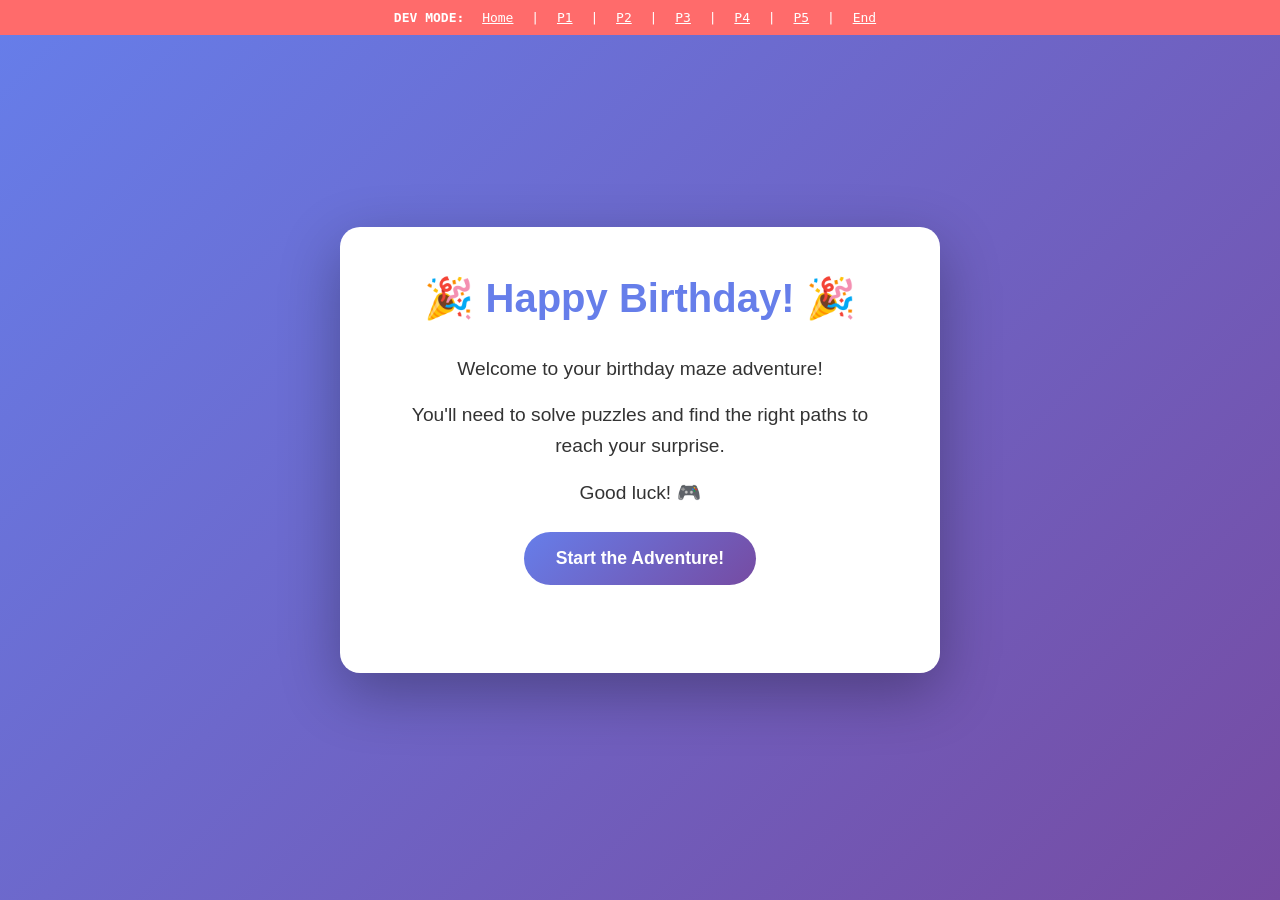
<file: index.html>
<!DOCTYPE html>
<html lang="en">
<head>
    <meta charset="UTF-8">
    <meta name="viewport" content="width=device-width, initial-scale=1.0">
    <title>Birthday Maze Adventure!</title>
    <link rel="stylesheet" href="style.css">
</head>
<body>
    <!-- DEV NAV - REMOVE BEFORE GIFTING -->
    <div style="background: #ff6b6b; color: white; padding: 10px; text-align: center; font-family: monospace; position: fixed; top: 0; left: 0; right: 0; z-index: 9999;">
        <strong>DEV MODE:</strong>
        <a href="index.html" style="color: white; margin: 0 10px;">Home</a> |
        <a href="puzzle1.html" style="color: white; margin: 0 10px;">P1</a> |
        <a href="puzzle2.html" style="color: white; margin: 0 10px;">P2</a> |
        <a href="puzzle3.html" style="color: white; margin: 0 10px;">P3</a> |
        <a href="puzzle4.html" style="color: white; margin: 0 10px;">P4</a> |
        <a href="puzzle5.html" style="color: white; margin: 0 10px;">P5</a> |
        <a href="congrats.html" style="color: white; margin: 0 10px;">End</a>
    </div>
    <div style="height: 50px;"></div>
    <div class="container">
        <h1>🎉 Happy Birthday! 🎉</h1>
        <div class="content">
            <p>Welcome to your birthday maze adventure!</p>
            <p>You'll need to solve puzzles and find the right paths to reach your surprise.</p>
            <p>Good luck! 🎮</p>
            <button onclick="location.href='puzzle1.html'" class="start-btn">Start the Adventure!</button>
        </div>
    </div>
</body>
</html>
</file>
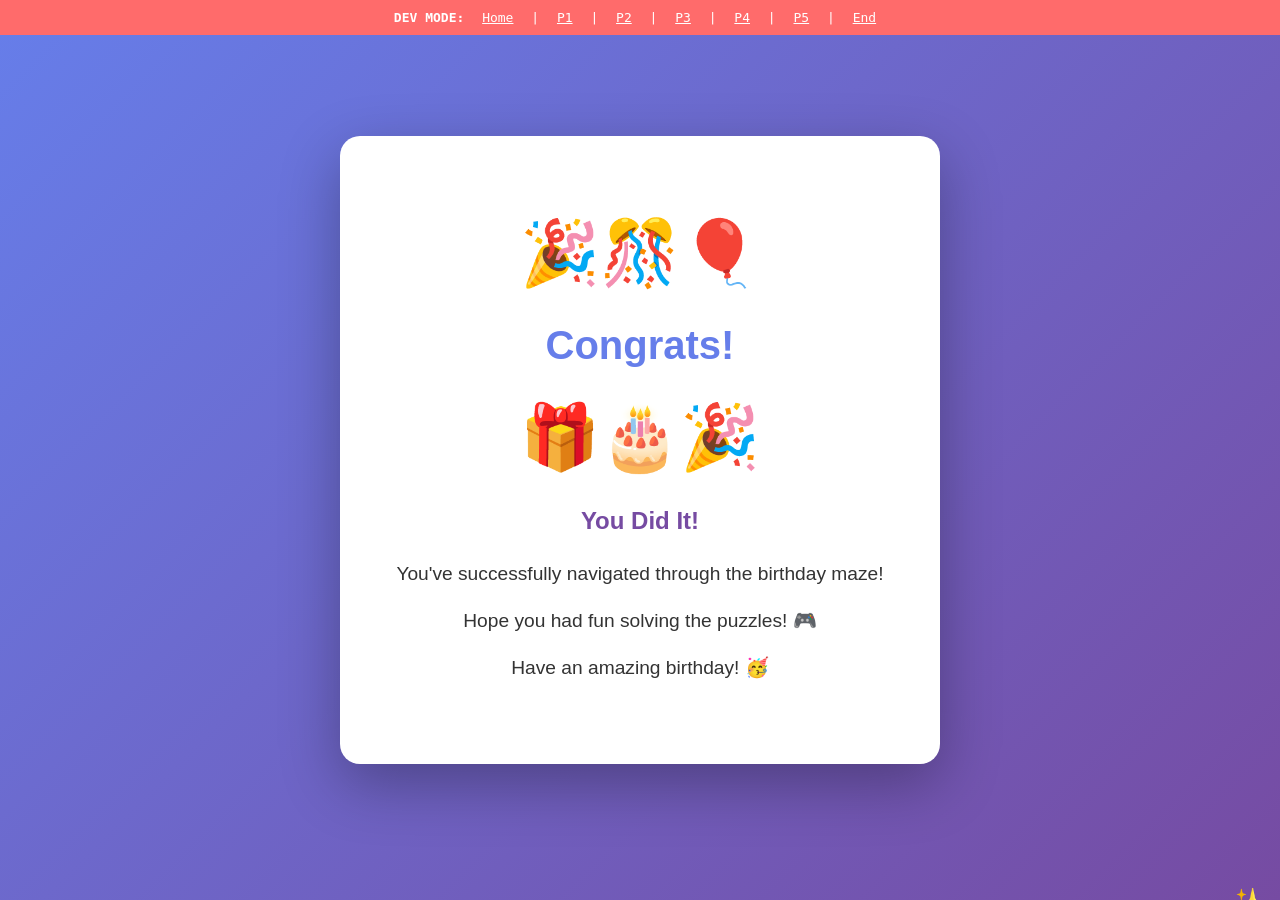
<file: congrats.html>
<!DOCTYPE html>
<html lang="en">
<head>
    <meta charset="UTF-8">
    <meta name="viewport" content="width=device-width, initial-scale=1.0">
    <title>Congratulations!</title>
    <link rel="stylesheet" href="style.css">
    <style>
        .firework {
            position: fixed;
            font-size: 2rem;
            animation: explode 2s ease-out infinite;
        }

        @keyframes explode {
            0% {
                transform: scale(0);
                opacity: 1;
            }
            100% {
                transform: scale(3);
                opacity: 0;
            }
        }

        .celebration {
            animation: bounce 1s ease-in-out infinite;
        }

        @keyframes bounce {
            0%, 100% { transform: translateY(0); }
            50% { transform: translateY(-20px); }
        }
    </style>
</head>
<body>
    <!-- DEV NAV - REMOVE BEFORE GIFTING -->
    <div style="background: #ff6b6b; color: white; padding: 10px; text-align: center; font-family: monospace; position: fixed; top: 0; left: 0; right: 0; z-index: 9999;">
        <strong>DEV MODE:</strong>
        <a href="index.html" style="color: white; margin: 0 10px;">Home</a> |
        <a href="puzzle1.html" style="color: white; margin: 0 10px;">P1</a> |
        <a href="puzzle2.html" style="color: white; margin: 0 10px;">P2</a> |
        <a href="puzzle3.html" style="color: white; margin: 0 10px;">P3</a> |
        <a href="puzzle4.html" style="color: white; margin: 0 10px;">P4</a> |
        <a href="puzzle5.html" style="color: white; margin: 0 10px;">P5</a> |
        <a href="congrats.html" style="color: white; margin: 0 10px;">End</a>
    </div>
    <div style="height: 50px;"></div>
    <div class="container">
        <div class="celebration">
            <div class="congrats">🎉🎊🎈</div>
            <h1>Congrats!</h1>
            <div class="congrats">🎁🎂🎉</div>
        </div>
        <div class="content">
            <h2>You Did It!</h2>
            <p>You've successfully navigated through the birthday maze!</p>
            <p>Hope you had fun solving the puzzles! 🎮</p>
            <p>Have an amazing birthday! 🥳</p>
        </div>
    </div>

    <script>
        // Create random fireworks
        function createFirework() {
            const firework = document.createElement('div');
            firework.className = 'firework';
            firework.textContent = ['🎆', '✨', '⭐', '💫'][Math.floor(Math.random() * 4)];
            firework.style.left = Math.random() * window.innerWidth + 'px';
            firework.style.top = Math.random() * window.innerHeight + 'px';
            document.body.appendChild(firework);

            setTimeout(() => {
                firework.remove();
            }, 2000);
        }

        setInterval(createFirework, 500);
    </script>
</body>
</html>
</file>
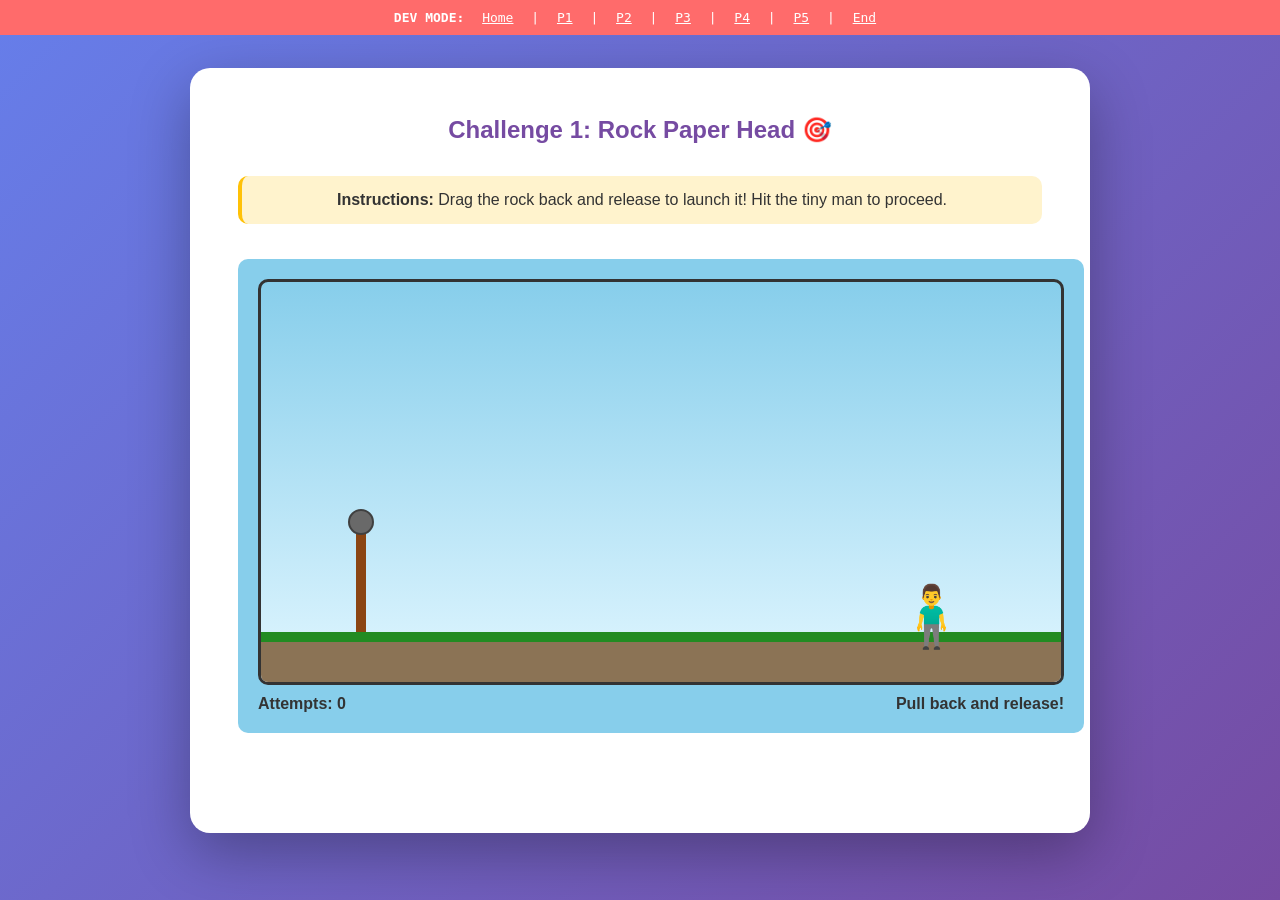
<file: puzzle1.html>
<!DOCTYPE html>
<html lang="en">
<head>
    <meta charset="UTF-8">
    <meta name="viewport" content="width=device-width, initial-scale=1.0">
    <title>Challenge 1 - Rock Paper Head</title>
    <link rel="stylesheet" href="style.css">
    <style>
        .container {
            max-width: 900px !important;
        }

        .game-container {
            background: #87CEEB;
            border-radius: 10px;
            padding: 20px;
            margin: 20px 0;
            width: fit-content;
            display: inline-block;
        }

        canvas {
            border: 3px solid #333;
            border-radius: 10px;
            background: linear-gradient(to bottom, #87CEEB 0%, #E0F6FF 100%);
            cursor: pointer;
            display: block;
            margin: 0 auto;
        }

        .instructions {
            background: #fff3cd;
            padding: 15px;
            border-radius: 10px;
            border-left: 4px solid #ffc107;
            margin: 15px 0;
        }

        .game-info {
            display: flex;
            justify-content: space-between;
            margin-top: 10px;
            font-weight: bold;
        }
    </style>
</head>
<body>
    <!-- DEV NAV - REMOVE BEFORE GIFTING -->
    <div style="background: #ff6b6b; color: white; padding: 10px; text-align: center; font-family: monospace; position: fixed; top: 0; left: 0; right: 0; z-index: 9999;">
        <strong>DEV MODE:</strong>
        <a href="index.html" style="color: white; margin: 0 10px;">Home</a> |
        <a href="puzzle1.html" style="color: white; margin: 0 10px;">P1</a> |
        <a href="puzzle2.html" style="color: white; margin: 0 10px;">P2</a> |
        <a href="puzzle3.html" style="color: white; margin: 0 10px;">P3</a> |
        <a href="puzzle4.html" style="color: white; margin: 0 10px;">P4</a> |
        <a href="puzzle5.html" style="color: white; margin: 0 10px;">P5</a> |
        <a href="congrats.html" style="color: white; margin: 0 10px;">End</a>
    </div>
    <div style="height: 50px;"></div>
    <div class="container">
        <h2>Challenge 1: Rock Paper Head 🎯</h2>
        <div class="content">
            <div class="instructions">
                <strong>Instructions:</strong> Drag the rock back and release to launch it! Hit the tiny man to proceed.
            </div>
            <div class="game-container">
                <canvas id="gameCanvas" width="800" height="400"></canvas>
                <div class="game-info">
                    <span id="attempts">Attempts: 0</span>
                    <span id="status">Pull back and release!</span>
                </div>
            </div>
            <p id="message"></p>
        </div>
    </div>

    <script>
        const canvas = document.getElementById('gameCanvas');
        const ctx = canvas.getContext('2d');
        const message = document.getElementById('message');
        const statusText = document.getElementById('status');
        const attemptsText = document.getElementById('attempts');

        let attempts = 0;
        let gameState = 'ready'; // ready, aiming, flying, hit

        // Slingshot
        const slingshot = {
            x: 100,
            y: 240,
            baseRadius: 30
        };

        // Rock
        let rock = {
            x: slingshot.x,
            y: slingshot.y,
            radius: 12,
            vx: 0,
            vy: 0,
            isDragging: false,
            flying: false
        };

        // Target (tiny man)
        const target = {
            x: 650,
            y: 310,
            width: 40,
            height: 60,
            hit: false
        };

        // Ground
        const ground = {
            y: 350,
            height: 50
        };

        // Physics
        const gravity = 0.15;
        const maxPullDistance = 100;

        function resetRock() {
            rock.x = slingshot.x;
            rock.y = slingshot.y;
            rock.vx = 0;
            rock.vy = 0;
            rock.flying = false;
            rock.isDragging = false;
        }

        function drawSlingshot() {
            // Slingshot base - extends to ground
            ctx.fillStyle = '#8B4513';
            const postHeight = ground.y - slingshot.y;
            ctx.fillRect(slingshot.x - 5, slingshot.y, 10, postHeight);

            // Slingshot arms
            ctx.strokeStyle = '#654321';
            ctx.lineWidth = 3;
            ctx.beginPath();
            ctx.moveTo(slingshot.x, slingshot.y);

            if (rock.isDragging) {
                ctx.lineTo(rock.x, rock.y);
            } else {
                ctx.lineTo(slingshot.x, slingshot.y);
            }

            ctx.stroke();
        }

        function drawRock() {
            // Don't draw rock if target was hit
            if (target.hit) return;

            ctx.fillStyle = '#696969';
            ctx.beginPath();
            ctx.arc(rock.x, rock.y, rock.radius, 0, Math.PI * 2);
            ctx.fill();
            ctx.strokeStyle = '#404040';
            ctx.lineWidth = 2;
            ctx.stroke();
        }

        function drawTarget() {
            const x = target.x;
            const y = target.y;

            // Draw Steven emoji
            ctx.font = '60px Arial';
            ctx.textAlign = 'center';

            if (target.hit) {
                // Hit pose - show hurt expression
                ctx.fillText('🤕', x + 20, y + 45);
            } else {
                // Normal Steven
                ctx.fillText('🧍‍♂️', x + 20, y + 45);
            }
        }

        function drawGround() {
            ctx.fillStyle = '#8B7355';
            ctx.fillRect(0, ground.y, canvas.width, ground.height);

            // Grass
            ctx.fillStyle = '#228B22';
            ctx.fillRect(0, ground.y, canvas.width, 10);
        }

        function drawTrajectory() {
            if (!rock.isDragging) return;

            const dx = slingshot.x - rock.x;
            const dy = slingshot.y - rock.y;

            ctx.strokeStyle = 'rgba(255, 255, 255, 0.5)';
            ctx.setLineDash([5, 5]);
            ctx.lineWidth = 2;
            ctx.beginPath();
            ctx.moveTo(rock.x, rock.y);

            // Predict trajectory
            let px = rock.x;
            let py = rock.y;
            let pvx = dx * 0.15;
            let pvy = dy * 0.15;

            for (let i = 0; i < 30; i++) {
                pvx *= 0.99;
                pvy += gravity;
                px += pvx;
                py += pvy;

                if (i % 3 === 0) {
                    ctx.lineTo(px, py);
                }

                if (py > ground.y) break;
            }

            ctx.stroke();
            ctx.setLineDash([]);
        }

        function checkCollision() {
            if (target.hit) return false;

            return rock.x + rock.radius > target.x &&
                   rock.x - rock.radius < target.x + target.width &&
                   rock.y + rock.radius > target.y &&
                   rock.y - rock.radius < target.y + target.height;
        }

        function update() {
            if (rock.flying) {
                // Apply physics
                rock.vx *= 0.99; // Air resistance
                rock.vy += gravity;

                rock.x += rock.vx;
                rock.y += rock.vy;

                // Check collision with target
                if (checkCollision()) {
                    target.hit = true;
                    rock.flying = false;
                    gameState = 'hit';
                    message.className = 'success-message';
                    message.textContent = '🎉 Direct hit! You got him! Moving forward...';
                    statusText.textContent = 'Victory!';

                    setTimeout(() => {
                        location.href = 'puzzle2.html';
                    }, 2500);
                }

                // Check if hit ground
                if (rock.y + rock.radius > ground.y) {
                    rock.flying = false;
                    statusText.textContent = 'Missed! Try again!';
                    setTimeout(resetRock, 1000);
                }

                // Check if out of bounds
                if (rock.x > canvas.width || rock.x < 0 || rock.y > canvas.height) {
                    rock.flying = false;
                    statusText.textContent = 'Missed! Try again!';
                    setTimeout(resetRock, 1000);
                }
            }
        }

        function draw() {
            ctx.clearRect(0, 0, canvas.width, canvas.height);

            drawGround();
            drawTarget();
            drawSlingshot();
            drawRock();
        }

        function gameLoop() {
            update();
            draw();
            requestAnimationFrame(gameLoop);
        }

        // Mouse events
        canvas.addEventListener('mousedown', (e) => {
            if (rock.flying || gameState === 'hit') return;

            const rect = canvas.getBoundingClientRect();
            const mouseX = e.clientX - rect.left;
            const mouseY = e.clientY - rect.top;

            const dist = Math.sqrt((mouseX - rock.x) ** 2 + (mouseY - rock.y) ** 2);

            if (dist < rock.radius + 10) {
                rock.isDragging = true;
                statusText.textContent = 'Pull back...';
            }
        });

        canvas.addEventListener('mousemove', (e) => {
            if (!rock.isDragging) return;

            const rect = canvas.getBoundingClientRect();
            const mouseX = e.clientX - rect.left;
            let mouseY = e.clientY - rect.top;

            // Prevent dragging below ground
            const maxY = ground.y - rock.radius - 5;
            if (mouseY > maxY) mouseY = maxY;

            const dx = mouseX - slingshot.x;
            const dy = mouseY - slingshot.y;
            const distance = Math.sqrt(dx * dx + dy * dy);

            if (distance < maxPullDistance) {
                rock.x = mouseX;
                rock.y = mouseY;
            } else {
                const angle = Math.atan2(dy, dx);
                rock.x = slingshot.x + Math.cos(angle) * maxPullDistance;
                rock.y = slingshot.y + Math.sin(angle) * maxPullDistance;
            }
        });

        canvas.addEventListener('mouseup', () => {
            if (!rock.isDragging) return;

            rock.isDragging = false;
            rock.flying = true;

            const dx = slingshot.x - rock.x;
            const dy = slingshot.y - rock.y;

            rock.vx = dx * 0.15;
            rock.vy = dy * 0.15;

            attempts++;
            attemptsText.textContent = `Attempts: ${attempts}`;
            statusText.textContent = 'Flying...';
        });

        // Touch events for mobile
        canvas.addEventListener('touchstart', (e) => {
            e.preventDefault();
            const touch = e.touches[0];
            const mouseEvent = new MouseEvent('mousedown', {
                clientX: touch.clientX,
                clientY: touch.clientY
            });
            canvas.dispatchEvent(mouseEvent);
        });

        canvas.addEventListener('touchmove', (e) => {
            e.preventDefault();
            const touch = e.touches[0];
            const mouseEvent = new MouseEvent('mousemove', {
                clientX: touch.clientX,
                clientY: touch.clientY
            });
            canvas.dispatchEvent(mouseEvent);
        });

        canvas.addEventListener('touchend', (e) => {
            e.preventDefault();
            const mouseEvent = new MouseEvent('mouseup', {});
            canvas.dispatchEvent(mouseEvent);
        });

        // Start game loop
        gameLoop();
    </script>
</body>
</html>
</file>
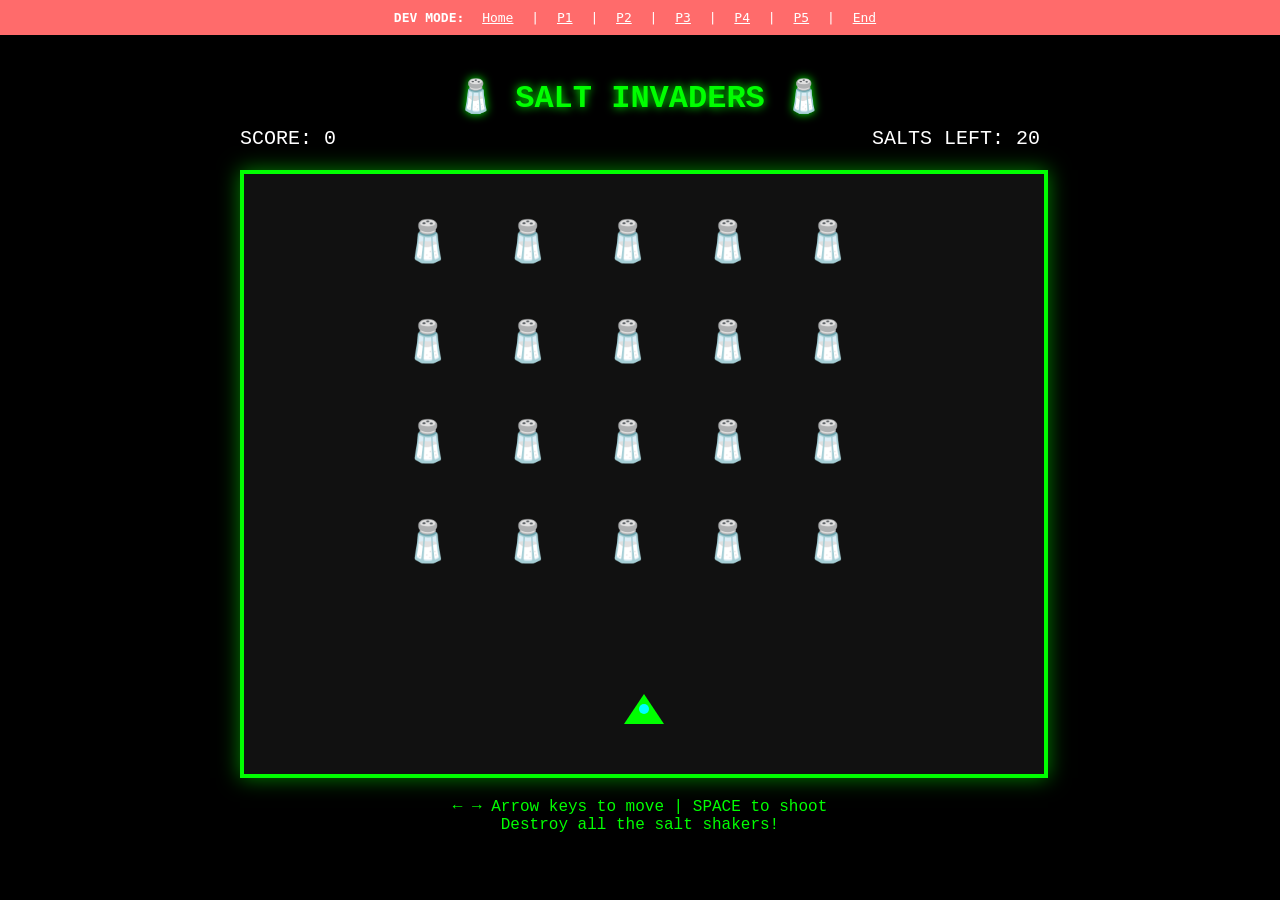
<file: puzzle3.html>
<!DOCTYPE html>
<html lang="en">
<head>
    <meta charset="UTF-8">
    <meta name="viewport" content="width=device-width, initial-scale=1.0">
    <title>Challenge 3 - Salt Invaders!</title>
    <link rel="stylesheet" href="style.css">
    <style>
        body {
            background: #000;
            margin: 0;
            padding: 20px;
            display: flex;
            justify-content: center;
            align-items: center;
            min-height: 100vh;
            color: white;
        }

        .game-container {
            max-width: 800px;
            width: 100%;
        }

        .game-header {
            text-align: center;
            margin-bottom: 20px;
            font-family: 'Courier New', monospace;
        }

        .game-header h2 {
            color: #00ff00;
            font-size: 32px;
            margin: 10px 0;
            text-shadow: 0 0 10px #00ff00;
        }

        .score-board {
            display: flex;
            justify-content: space-between;
            margin-bottom: 10px;
            font-size: 20px;
        }

        #gameCanvas {
            border: 4px solid #00ff00;
            background: #111;
            display: block;
            margin: 0 auto;
            box-shadow: 0 0 20px rgba(0, 255, 0, 0.5);
        }

        .instructions {
            text-align: center;
            margin-top: 20px;
            font-family: 'Courier New', monospace;
            color: #00ff00;
        }

        .game-over {
            display: none;
            text-align: center;
            font-family: 'Courier New', monospace;
            margin-top: 20px;
        }

        .game-over.show {
            display: block;
        }

        .victory-text {
            color: #ffff00;
            font-size: 28px;
            text-shadow: 0 0 10px #ffff00;
            margin-bottom: 10px;
        }
    </style>
</head>
<body>
    <!-- DEV NAV - REMOVE BEFORE GIFTING -->
    <div style="background: #ff6b6b; color: white; padding: 10px; text-align: center; font-family: monospace; position: fixed; top: 0; left: 0; right: 0; z-index: 9999;">
        <strong>DEV MODE:</strong>
        <a href="index.html" style="color: white; margin: 0 10px;">Home</a> |
        <a href="puzzle1.html" style="color: white; margin: 0 10px;">P1</a> |
        <a href="puzzle2.html" style="color: white; margin: 0 10px;">P2</a> |
        <a href="puzzle3.html" style="color: white; margin: 0 10px;">P3</a> |
        <a href="puzzle4.html" style="color: white; margin: 0 10px;">P4</a> |
        <a href="puzzle5.html" style="color: white; margin: 0 10px;">P5</a> |
        <a href="congrats.html" style="color: white; margin: 0 10px;">End</a>
    </div>
    <div style="height: 50px;"></div>
    <div class="game-container">
        <div class="game-header">
            <h2>🧂 SALT INVADERS 🧂</h2>
            <div class="score-board">
                <div>SCORE: <span id="score">0</span></div>
                <div>SALTS LEFT: <span id="saltsLeft">20</span></div>
            </div>
        </div>

        <canvas id="gameCanvas" width="800" height="600"></canvas>

        <div class="instructions">
            ← → Arrow keys to move | SPACE to shoot
            <br>
            Destroy all the salt shakers!
        </div>

        <div class="game-over" id="gameOver">
            <div class="victory-text">🎉 YOU DEFEATED THE SALT ARMY! 🎉</div>
            <div style="color: #00ff00; font-size: 20px;">Moving to next challenge...</div>
        </div>
    </div>

    <script>
        const canvas = document.getElementById('gameCanvas');
        const ctx = canvas.getContext('2d');

        // Game state
        let score = 0;
        let gameRunning = true;

        // Player
        const player = {
            x: canvas.width / 2 - 25,
            y: canvas.height - 80,
            width: 50,
            height: 30,
            speed: 6
        };

        // Keys
        const keys = {};
        document.addEventListener('keydown', (e) => {
            keys[e.key] = true;
            if (e.key === ' ' && gameRunning) {
                e.preventDefault();
                shoot();
            }
        });
        document.addEventListener('keyup', (e) => {
            keys[e.key] = false;
        });

        // Bullets
        const bullets = [];
        function shoot() {
            bullets.push({
                x: player.x + player.width / 2 - 2,
                y: player.y,
                width: 4,
                height: 15,
                speed: 8
            });
        }

        // Salt invaders
        const salts = [];
        const rows = 4;
        const cols = 5;
        const saltSize = 40;
        const saltPadding = 60;
        const saltOffsetTop = 50;
        const saltOffsetLeft = 100;

        for (let row = 0; row < rows; row++) {
            for (let col = 0; col < cols; col++) {
                salts.push({
                    x: saltOffsetLeft + col * (saltSize + saltPadding),
                    y: saltOffsetTop + row * (saltSize + saltPadding),
                    width: saltSize,
                    height: saltSize,
                    alive: true,
                    moveRight: true
                });
            }
        }

        let saltDirection = 1;
        let saltSpeed = 1;
        let moveDownTimer = 0;

        // Draw functions
        function drawPlayer() {
            ctx.save();
            ctx.translate(player.x + player.width / 2, player.y + player.height / 2);

            // Draw a simple spaceship
            ctx.fillStyle = '#00ff00';
            ctx.beginPath();
            ctx.moveTo(0, -15);
            ctx.lineTo(-20, 15);
            ctx.lineTo(20, 15);
            ctx.closePath();
            ctx.fill();

            // Cockpit
            ctx.fillStyle = '#00ffff';
            ctx.beginPath();
            ctx.arc(0, 0, 5, 0, Math.PI * 2);
            ctx.fill();

            ctx.restore();
        }

        function drawBullets() {
            ctx.fillStyle = '#ffff00';
            bullets.forEach(bullet => {
                ctx.fillRect(bullet.x, bullet.y, bullet.width, bullet.height);
            });
        }

        function drawSalts() {
            salts.forEach(salt => {
                if (salt.alive) {
                    ctx.save();
                    ctx.font = `${saltSize}px Arial`;
                    ctx.textAlign = 'center';
                    ctx.textBaseline = 'middle';
                    ctx.fillText('🧂', salt.x + salt.width / 2, salt.y + salt.height / 2);
                    ctx.restore();
                }
            });
        }

        function drawExplosion(x, y) {
            ctx.save();
            ctx.font = '40px Arial';
            ctx.textAlign = 'center';
            ctx.textBaseline = 'middle';
            ctx.fillText('💥', x, y);
            ctx.restore();
        }

        // Update functions
        function updatePlayer() {
            if (keys['ArrowLeft'] && player.x > 0) {
                player.x -= player.speed;
            }
            if (keys['ArrowRight'] && player.x < canvas.width - player.width) {
                player.x += player.speed;
            }
        }

        function updateBullets() {
            for (let i = bullets.length - 1; i >= 0; i--) {
                bullets[i].y -= bullets[i].speed;

                // Remove bullets that go off screen
                if (bullets[i].y < 0) {
                    bullets.splice(i, 1);
                }
            }
        }

        function updateSalts() {
            let hitEdge = false;

            salts.forEach(salt => {
                if (!salt.alive) return;

                salt.x += saltSpeed * saltDirection;

                // Check if any salt hit the edge
                if (salt.x <= 0 || salt.x >= canvas.width - salt.width) {
                    hitEdge = true;
                }
            });

            // Move down and reverse direction if hit edge
            if (hitEdge) {
                saltDirection *= -1;
                salts.forEach(salt => {
                    if (salt.alive) {
                        salt.y += 30;
                    }
                });
            }
        }

        function checkCollisions() {
            bullets.forEach((bullet, bulletIndex) => {
                salts.forEach((salt, saltIndex) => {
                    if (salt.alive &&
                        bullet.x < salt.x + salt.width &&
                        bullet.x + bullet.width > salt.x &&
                        bullet.y < salt.y + salt.height &&
                        bullet.y + bullet.height > salt.y) {

                        // Hit!
                        salt.alive = false;
                        bullets.splice(bulletIndex, 1);
                        score += 10;
                        document.getElementById('score').textContent = score;

                        // Update salts left
                        const saltsLeft = salts.filter(s => s.alive).length;
                        document.getElementById('saltsLeft').textContent = saltsLeft;

                        // Draw explosion effect
                        drawExplosion(salt.x + salt.width / 2, salt.y + salt.height / 2);

                        // Check win condition
                        if (saltsLeft === 0) {
                            gameRunning = false;
                            document.getElementById('gameOver').classList.add('show');
                            setTimeout(() => {
                                location.href = 'puzzle4.html';
                            }, 3000);
                        }
                    }
                });
            });
        }

        // Game loop
        function gameLoop() {
            if (!gameRunning) return;

            // Clear canvas
            ctx.fillStyle = '#111';
            ctx.fillRect(0, 0, canvas.width, canvas.height);

            // Update
            updatePlayer();
            updateBullets();
            updateSalts();
            checkCollisions();

            // Draw
            drawSalts();
            drawBullets();
            drawPlayer();

            requestAnimationFrame(gameLoop);
        }

        // Start game
        gameLoop();
    </script>
</body>
</html>
</file>
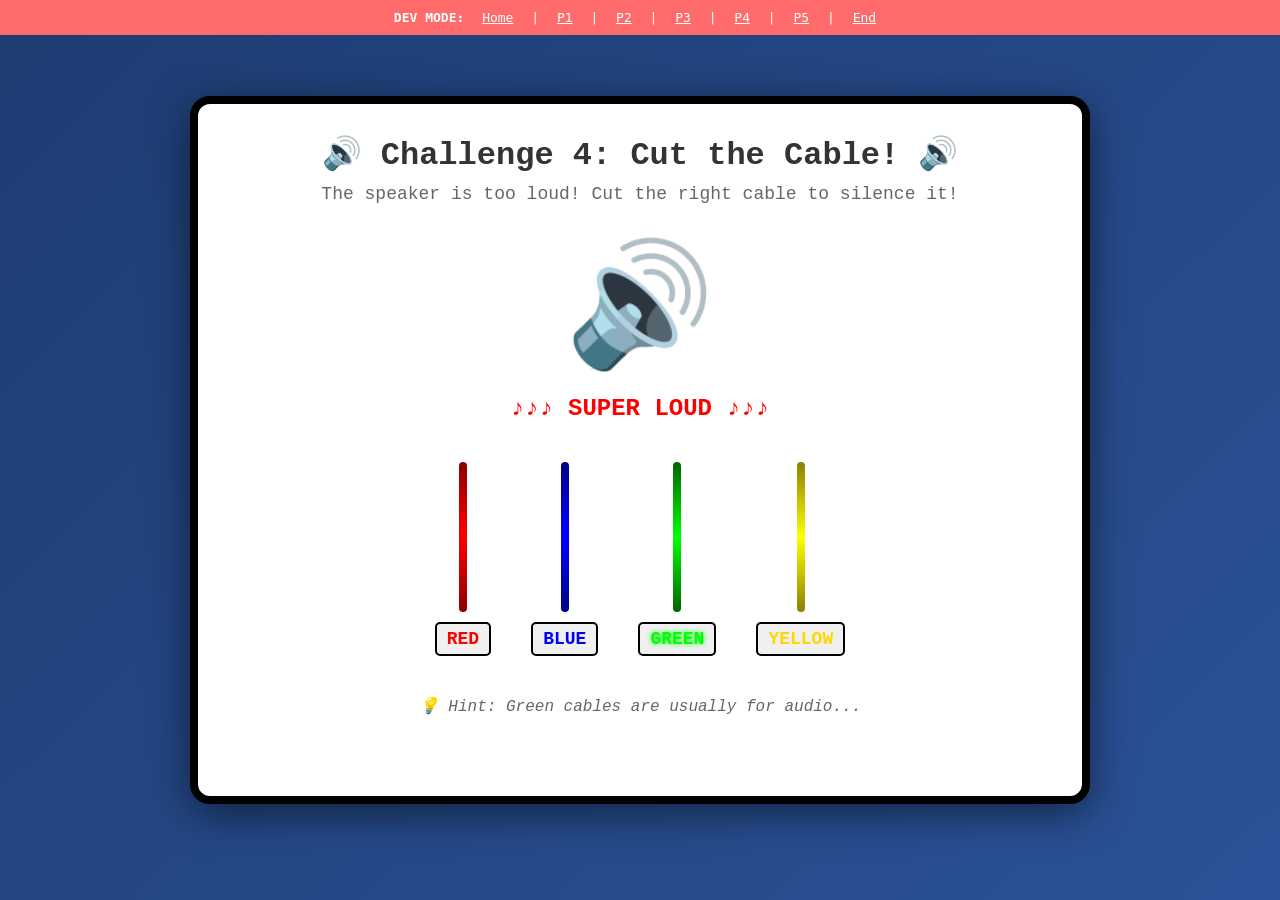
<file: puzzle4.html>
<!DOCTYPE html>
<html lang="en">
<head>
    <meta charset="UTF-8">
    <meta name="viewport" content="width=device-width, initial-scale=1.0">
    <title>Challenge 4 - Cut the Cable!</title>
    <link rel="stylesheet" href="style.css">
    <style>
        body {
            background: linear-gradient(135deg, #1e3c72 0%, #2a5298 100%);
            margin: 0;
            padding: 20px;
            display: flex;
            justify-content: center;
            align-items: center;
            min-height: 100vh;
        }

        .game-container {
            background: #fff;
            border: 8px solid #000;
            border-radius: 20px;
            max-width: 900px;
            width: 100%;
            box-shadow: 0 10px 40px rgba(0,0,0,0.5);
            padding: 30px;
        }

        h2 {
            text-align: center;
            font-family: 'Courier New', monospace;
            font-size: 32px;
            margin-bottom: 10px;
            color: #333;
        }

        .subtitle {
            text-align: center;
            font-family: 'Courier New', monospace;
            font-size: 18px;
            color: #666;
            margin-bottom: 30px;
        }

        .speaker-container {
            position: relative;
            margin: 30px auto;
            text-align: center;
        }

        .speaker {
            font-size: 120px;
            margin-bottom: 20px;
            animation: shake 0.3s infinite;
        }

        @keyframes shake {
            0%, 100% { transform: translateX(0) rotate(0deg); }
            25% { transform: translateX(-2px) rotate(-1deg); }
            75% { transform: translateX(2px) rotate(1deg); }
        }

        .volume-indicator {
            font-family: 'Courier New', monospace;
            font-size: 24px;
            color: #ff0000;
            font-weight: bold;
            margin-bottom: 30px;
            text-align: center;
            animation: pulse 0.5s infinite;
        }

        @keyframes pulse {
            0%, 100% { opacity: 1; }
            50% { opacity: 0.5; }
        }

        .cables-container {
            display: flex;
            justify-content: center;
            gap: 40px;
            margin: 40px 0;
            flex-wrap: wrap;
        }

        .cable {
            display: flex;
            flex-direction: column;
            align-items: center;
            cursor: pointer;
            transition: transform 0.2s;
        }

        .cable:hover {
            transform: scale(1.1);
        }

        .cable-wire {
            width: 8px;
            height: 150px;
            background: linear-gradient(to bottom, #333 0%, #666 50%, #333 100%);
            border-radius: 4px;
            position: relative;
            margin-bottom: 10px;
        }

        .cable.red .cable-wire {
            background: linear-gradient(to bottom, #8B0000 0%, #FF0000 50%, #8B0000 100%);
        }

        .cable.blue .cable-wire {
            background: linear-gradient(to bottom, #00008B 0%, #0000FF 50%, #00008B 100%);
        }

        .cable.green .cable-wire {
            background: linear-gradient(to bottom, #006400 0%, #00FF00 50%, #006400 100%);
        }

        .cable.yellow .cable-wire {
            background: linear-gradient(to bottom, #8B8000 0%, #FFFF00 50%, #8B8000 100%);
        }

        .cable-label {
            font-family: 'Courier New', monospace;
            font-size: 18px;
            font-weight: bold;
            padding: 5px 10px;
            border: 2px solid #000;
            border-radius: 5px;
            background: #f0f0f0;
        }

        .cable.red .cable-label {
            color: #FF0000;
        }

        .cable.blue .cable-label {
            color: #0000FF;
        }

        .cable.green .cable-label {
            color: #00FF00;
            text-shadow: 0 0 5px #00FF00;
        }

        .cable.yellow .cable-label {
            color: #FFD700;
        }

        .hint {
            text-align: center;
            font-family: 'Courier New', monospace;
            font-size: 16px;
            color: #666;
            font-style: italic;
            margin-top: 30px;
        }

        .message {
            text-align: center;
            font-family: 'Courier New', monospace;
            font-size: 20px;
            margin-top: 20px;
            min-height: 30px;
            font-weight: bold;
        }

        .success {
            color: #00aa00;
        }

        .error {
            color: #ff0000;
        }

        .cut {
            opacity: 0.3;
            pointer-events: none;
        }

        .cut .cable-wire {
            background: #999 !important;
        }
    </style>
</head>
<body>
    <!-- DEV NAV - REMOVE BEFORE GIFTING -->
    <div style="background: #ff6b6b; color: white; padding: 10px; text-align: center; font-family: monospace; position: fixed; top: 0; left: 0; right: 0; z-index: 9999;">
        <strong>DEV MODE:</strong>
        <a href="index.html" style="color: white; margin: 0 10px;">Home</a> |
        <a href="puzzle1.html" style="color: white; margin: 0 10px;">P1</a> |
        <a href="puzzle2.html" style="color: white; margin: 0 10px;">P2</a> |
        <a href="puzzle3.html" style="color: white; margin: 0 10px;">P3</a> |
        <a href="puzzle4.html" style="color: white; margin: 0 10px;">P4</a> |
        <a href="puzzle5.html" style="color: white; margin: 0 10px;">P5</a> |
        <a href="congrats.html" style="color: white; margin: 0 10px;">End</a>
    </div>
    <div style="height: 50px;"></div>
    <div class="game-container">
        <h2>🔊 Challenge 4: Cut the Cable! 🔊</h2>
        <div class="subtitle">The speaker is too loud! Cut the right cable to silence it!</div>

        <div class="speaker-container">
            <div class="speaker" id="speaker">🔊</div>
            <div class="volume-indicator" id="volumeIndicator">♪♪♪ SUPER LOUD ♪♪♪</div>
        </div>

        <div class="cables-container" id="cablesContainer">
            <div class="cable red" onclick="cutCable('red')">
                <div class="cable-wire"></div>
                <div class="cable-label">RED</div>
            </div>
            <div class="cable blue" onclick="cutCable('blue')">
                <div class="cable-wire"></div>
                <div class="cable-label">BLUE</div>
            </div>
            <div class="cable green" onclick="cutCable('green')">
                <div class="cable-wire"></div>
                <div class="cable-label">GREEN</div>
            </div>
            <div class="cable yellow" onclick="cutCable('yellow')">
                <div class="cable-wire"></div>
                <div class="cable-label">YELLOW</div>
            </div>
        </div>

        <div class="hint">
            💡 Hint: Green cables are usually for audio...
        </div>

        <div class="message" id="message"></div>
    </div>

    <script>
        const correctCable = 'green';
        let attempts = 0;

        function cutCable(color) {
            attempts++;

            // Mark cable as cut
            const cable = document.querySelector(`.cable.${color}`);
            cable.classList.add('cut');

            if (color === correctCable) {
                // Success!
                document.getElementById('speaker').textContent = '🔇';
                document.getElementById('volumeIndicator').textContent = '... silence ...';
                document.getElementById('volumeIndicator').style.color = '#00aa00';
                document.getElementById('volumeIndicator').style.animation = 'none';
                document.querySelector('.speaker').style.animation = 'none';

                document.getElementById('message').className = 'message success';
                document.getElementById('message').textContent = '✂️ Perfect! The speaker is silent! Moving to the final challenge...';

                // Disable all cables
                document.querySelectorAll('.cable').forEach(c => {
                    c.onclick = null;
                    c.style.cursor = 'default';
                });

                setTimeout(() => {
                    location.href = 'puzzle5.html';
                }, 3000);
            } else {
                // Wrong cable
                document.getElementById('message').className = 'message error';
                document.getElementById('message').textContent = `❌ Wrong cable! The speaker is still loud! Try again...`;

                if (attempts >= 3) {
                    document.querySelector('.hint').style.fontSize = '20px';
                    document.querySelector('.hint').style.color = '#ff6600';
                }
            }
        }
    </script>
</body>
</html>
</file>
<file: style.css>
* {
    margin: 0;
    padding: 0;
    box-sizing: border-box;
}

body {
    font-family: 'Arial', sans-serif;
    background: linear-gradient(135deg, #667eea 0%, #764ba2 100%);
    min-height: 100vh;
    display: flex;
    justify-content: center;
    align-items: center;
    color: #333;
}

.container {
    background: white;
    padding: 3rem;
    border-radius: 20px;
    box-shadow: 0 20px 60px rgba(0,0,0,0.3);
    max-width: 600px;
    width: 90%;
    text-align: center;
    animation: fadeIn 0.5s ease-in;
}

@keyframes fadeIn {
    from {
        opacity: 0;
        transform: translateY(20px);
    }
    to {
        opacity: 1;
        transform: translateY(0);
    }
}

h1 {
    color: #667eea;
    margin-bottom: 2rem;
    font-size: 2.5rem;
}

h2 {
    color: #764ba2;
    margin-bottom: 1.5rem;
}

.content {
    margin: 2rem 0;
}

p {
    font-size: 1.2rem;
    line-height: 1.6;
    margin-bottom: 1rem;
}

button, .start-btn, .door, .choice-btn {
    background: linear-gradient(135deg, #667eea 0%, #764ba2 100%);
    color: white;
    border: none;
    padding: 1rem 2rem;
    font-size: 1.1rem;
    border-radius: 50px;
    cursor: pointer;
    margin: 0.5rem;
    transition: transform 0.2s, box-shadow 0.2s;
    font-weight: bold;
}

button:hover, .start-btn:hover, .door:hover, .choice-btn:hover {
    transform: translateY(-3px);
    box-shadow: 0 10px 20px rgba(0,0,0,0.2);
}

button:active, .start-btn:active, .door:active, .choice-btn:active {
    transform: translateY(-1px);
}

.puzzle-input {
    padding: 0.8rem;
    font-size: 1.1rem;
    border: 2px solid #667eea;
    border-radius: 10px;
    margin: 1rem 0;
    width: 200px;
    text-align: center;
}

.doors-container {
    display: flex;
    justify-content: center;
    gap: 1rem;
    flex-wrap: wrap;
    margin-top: 2rem;
}

.door {
    font-size: 3rem;
    padding: 1.5rem;
    min-width: 100px;
}

.riddle {
    background: #f0f0f0;
    padding: 1.5rem;
    border-radius: 10px;
    margin: 1.5rem 0;
    font-style: italic;
    border-left: 4px solid #667eea;
}

.error-message {
    color: #e74c3c;
    font-weight: bold;
    margin-top: 1rem;
}

.success-message {
    color: #27ae60;
    font-weight: bold;
    margin-top: 1rem;
}

.congrats {
    font-size: 4rem;
    margin: 2rem 0;
}

.choices {
    display: flex;
    flex-direction: column;
    gap: 1rem;
    margin-top: 2rem;
}

.choice-btn {
    width: 100%;
    padding: 1.5rem;
    text-align: left;
}
</file>
